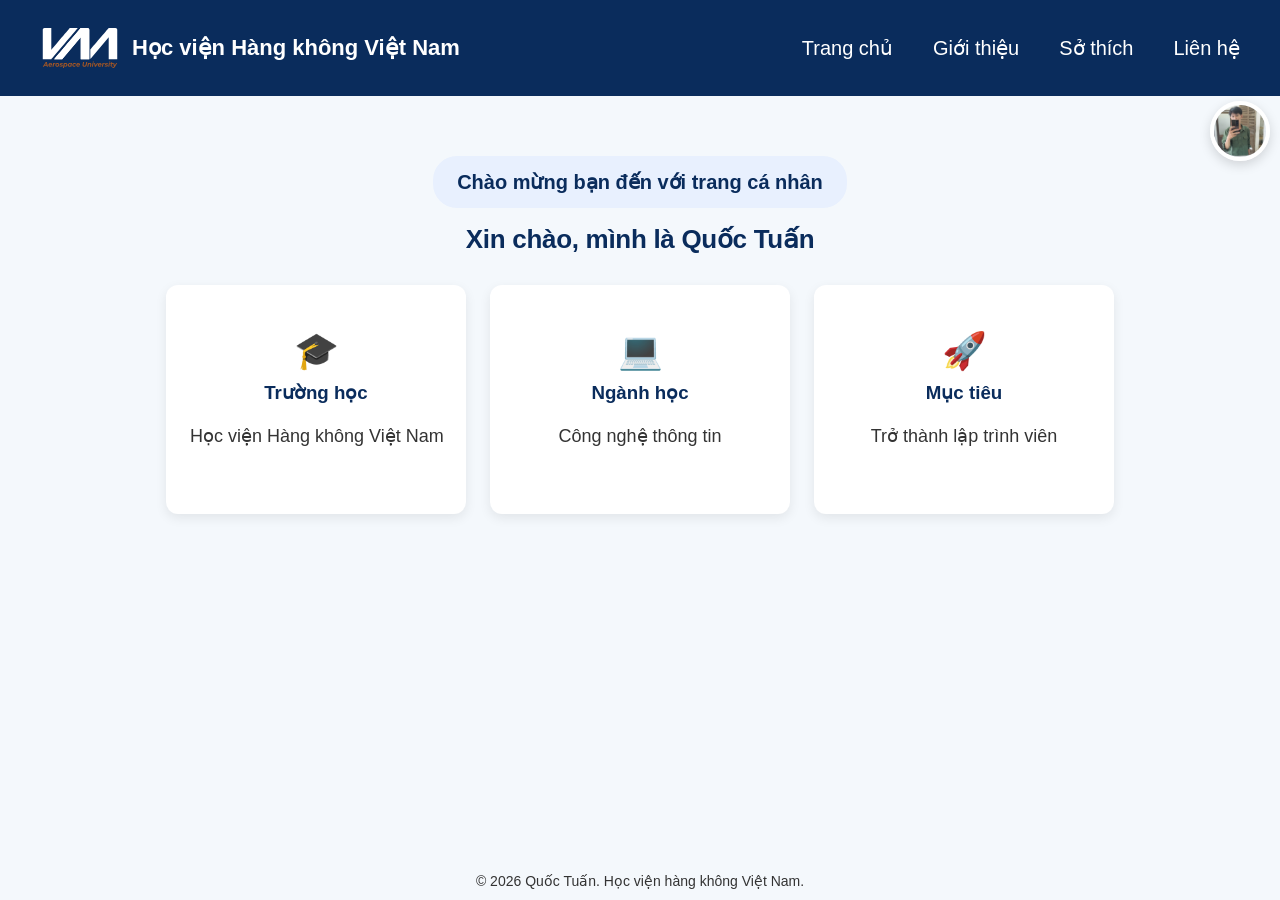
<file: index.html>
﻿<!DOCTYPE html>
<html lang="vi">
<head>
    <meta charset="UTF-8">
    <meta name="viewport" content="width=device-width, initial-scale=1.0">
    <link rel="stylesheet" href="css/style.css" />
    <title>Quốc Tuấn - Trang cá nhân</title>
</head>
<body>
    <nav>
        <div class="brand">
            <img src="images/logo-truongv2.svg" alt="Logo Học viện Hàng không Việt Nam" class="nav-logo">
            <span class="site-name">Học viện Hàng không Việt Nam</span>
        </div>
        <div class="nav-links">
            <a href="index.html">Trang chủ</a>
            <a href="gioithieu.html">Giới thiệu</a>
            <a href="sothich.html">Sở thích</a>
            <a href="lienhe.html">Liên hệ</a>
        </div>
    </nav>

    <header>
        <img src="images/anh-dai-dien.jpg" alt="Ảnh đại diện Trần Lê Quốc Tuấn" class="avatar-corner">
        <p class="badge">Chào mừng bạn đến với trang cá nhân</p>
        <h1>Xin chào, mình là Quốc Tuấn</h1>
    </header>

    <main>
        

        <div class="card-grid">
            <div class="card">
                <div class="card-icon">🎓</div>
                <h3>Trường học</h3>
                <p>Học viện Hàng không Việt Nam</p>
            </div>

            <div class="card">
                <div class="card-icon">💻</div>
                <h3>Ngành học</h3>
                <p>Công nghệ thông tin</p>
            </div>

            <div class="card">
                <div class="card-icon">🚀</div>
                <h3>Mục tiêu</h3>
                <p>Trở thành lập trình viên</p>
            </div>
        </div>
    </main>

    <footer>
        <p>&copy; 2026 Quốc Tuấn. Học viện hàng không Việt Nam.</p>
    </footer>
</body>
</html>
</file>
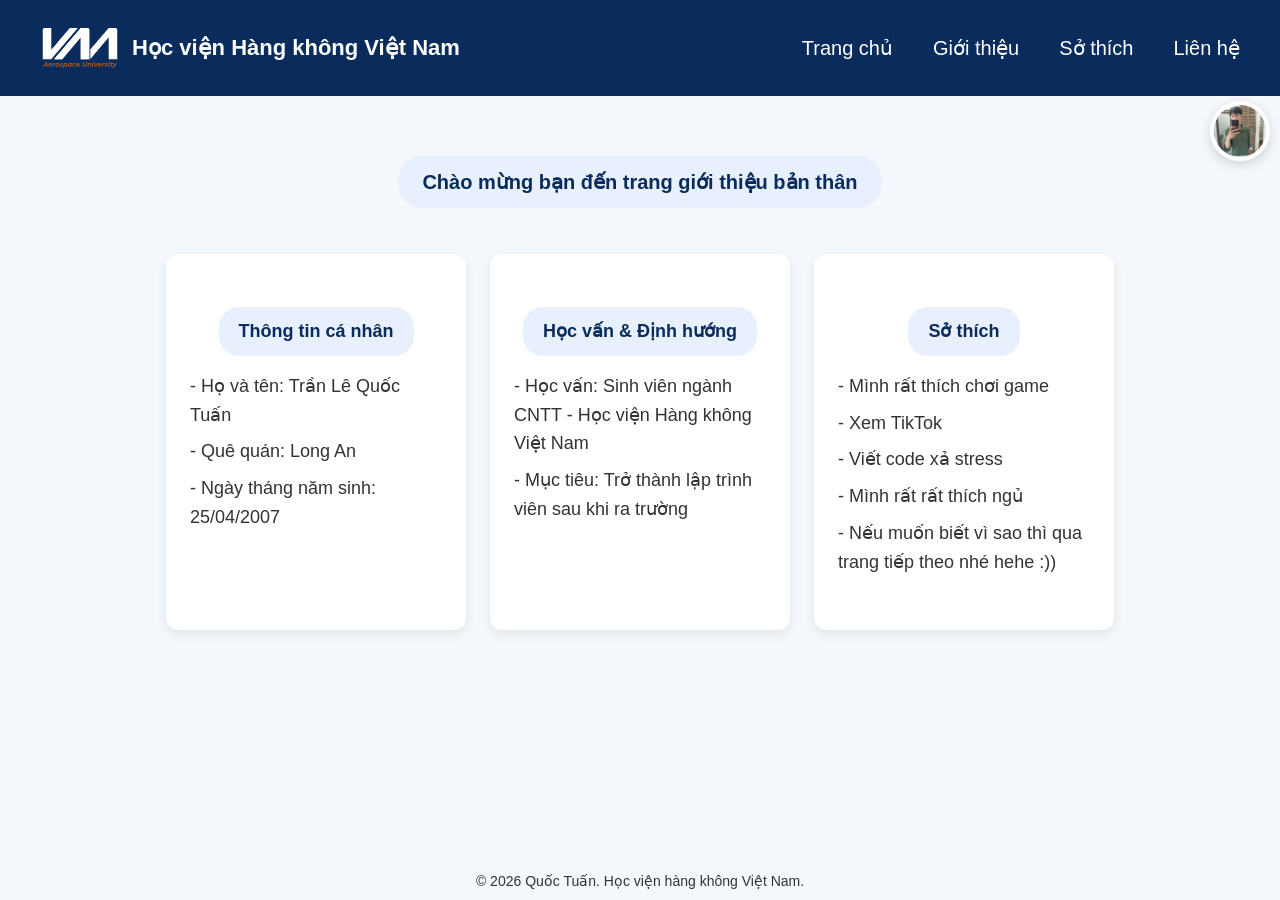
<file: gioithieu.html>
﻿<!DOCTYPE html>
<html lang="vi">
<head>
    <meta charset="UTF-8">
    <meta name="viewport" content="width=device-width, initial-scale=1.0">
    <link rel="stylesheet" href="css/style.css" />
    <title>Giới thiệu - Quốc Tuấn</title>
</head>
<body>
    <nav>
        <div class="brand">
            <img src="images/logo-truongv2.svg" alt="Logo Học viện Hàng không Việt Nam" class="nav-logo">
            <span class="site-name">Học viện Hàng không Việt Nam</span>
        </div>
        <div class="nav-links">
            <a href="index.html">Trang chủ</a>
            <a href="gioithieu.html">Giới thiệu</a>
            <a href="sothich.html">Sở thích</a>
            <a href="lienhe.html">Liên hệ</a>
        </div>
    </nav>
    <header>
        <img src="images/anh-dai-dien.jpg" alt="Ảnh đại diện Trần Lê Quốc Tuấn" class="avatar-corner">
        <p class="badge">Chào mừng bạn đến trang giới thiệu bản thân</p>       
    </header>

    <main>
        <div class="card-grid">
            <div class="card info-card">                
                <p class="card-badge">Thông tin cá nhân</p>
                <p>- Họ và tên: Trần Lê Quốc Tuấn</p>
                <p>- Quê quán: Long An</p>
                <p>- Ngày tháng năm sinh: 25/04/2007</p>
            </div>

            <div class="card info-card">                
                <p class="card-badge">Học vấn & Định hướng</p>
                <p>- Học vấn: Sinh viên ngành CNTT - Học viện Hàng không Việt Nam</p>
                <p>- Mục tiêu: Trở thành lập trình viên sau khi ra trường</p>
            </div>

            <div class="card info-card">                
                <p class="card-badge">Sở thích</p>
                <p>- Mình rất thích chơi game</p>
                <p>- Xem TikTok</p>
                <p>- Viết code xả stress</p>
                <p>- Mình rất rất thích ngủ</p>
                <p>- Nếu muốn biết vì sao thì qua trang tiếp theo nhé hehe :)) </p>
            </div>
        </div>
    </main>

    <footer>
        <p>&copy; 2026 Quốc Tuấn. Học viện hàng không Việt Nam.</p>
    </footer>
</body>
</html>
</file>
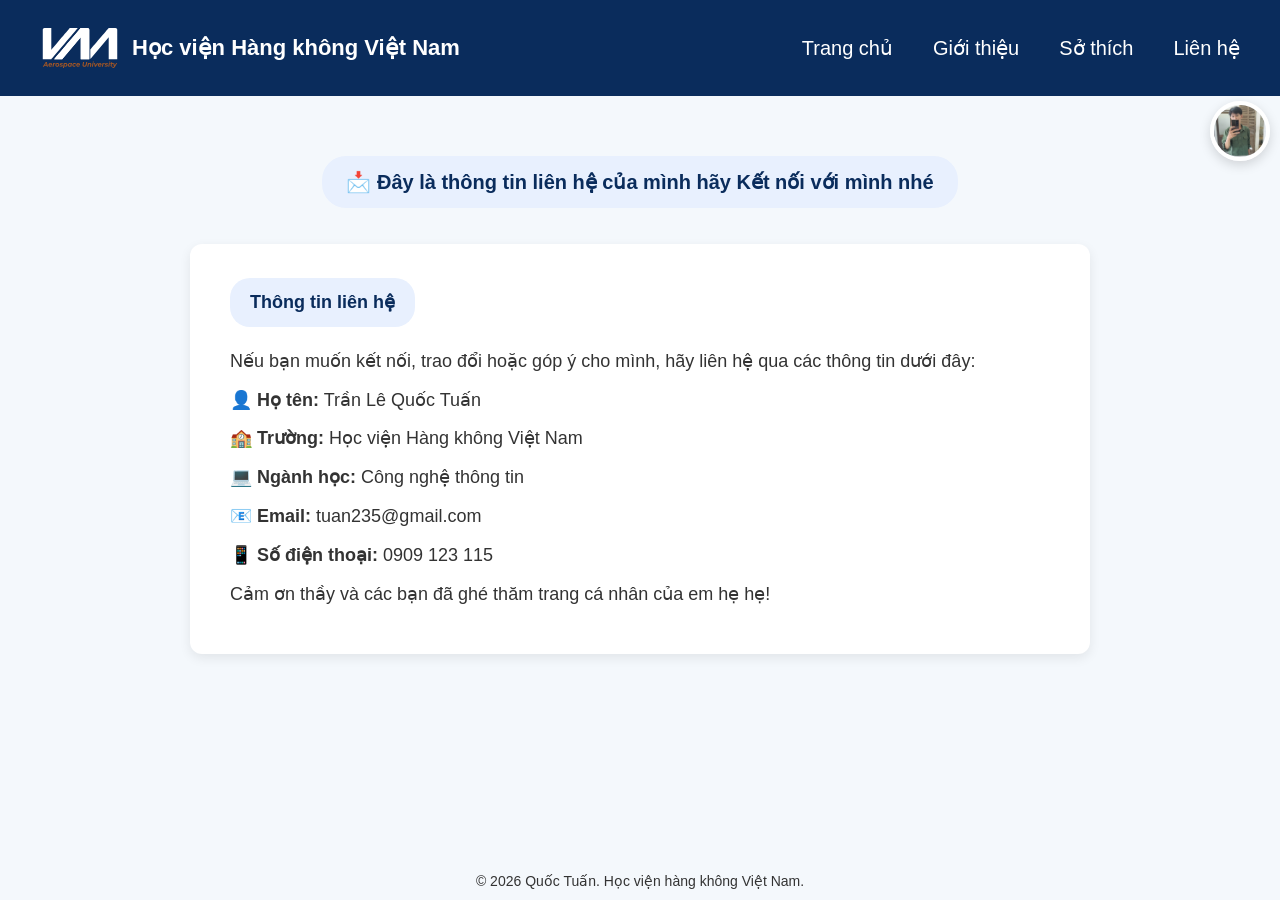
<file: lienhe.html>
﻿<!DOCTYPE html>
<html lang="vi">
<head>
    <meta charset="UTF-8">
    <meta name="viewport" content="width=device-width, initial-scale=1.0">
    <link rel="stylesheet" href="css/style.css" />
    <title>Liên hệ - Quốc Tuấn</title>
</head>
<body>
    <nav>
        <div class="brand">
            <img src="images/logo-truongv2.svg" alt="Logo Học viện Hàng không Việt Nam" class="nav-logo">
            <span class="site-name">Học viện Hàng không Việt Nam</span>
        </div>
        <div class="nav-links">
            <a href="index.html">Trang chủ</a>
            <a href="gioithieu.html">Giới thiệu</a>
            <a href="sothich.html">Sở thích</a>
            <a href="lienhe.html">Liên hệ</a>
        </div>
    </nav>

    <header>
        <img src="images/anh-dai-dien.jpg" alt="Ảnh đại diện Trần Lê Quốc Tuấn" class="avatar-corner">
        <p class="badge">📩 Đây là thông tin liên hệ của mình hãy Kết nối với mình nhé</p>

    </header>

    <main>
        <div class="big-card">
            <p class="card-badge">Thông tin liên hệ</p>

            <p>
                Nếu bạn muốn kết nối, trao đổi hoặc góp ý cho mình, hãy liên hệ
                qua các thông tin dưới đây:
            </p>

            <p><strong>👤 Họ tên:</strong> Trần Lê Quốc Tuấn</p>
            <p><strong>🏫 Trường:</strong> Học viện Hàng không Việt Nam</p>
            <p><strong>💻 Ngành học:</strong> Công nghệ thông tin</p>
            <p><strong>📧 Email:</strong> tuan235@gmail.com</p>
            <p><strong>📱 Số điện thoại:</strong> 0909 123 115</p>

            <p>Cảm ơn thầy và các bạn đã ghé thăm trang cá nhân của em hẹ hẹ!</p>
        </div>
    </main>

    <footer>
        <p>&copy; 2026 Quốc Tuấn. Học viện hàng không Việt Nam.</p>
    </footer>
</body>
</html>
</file>
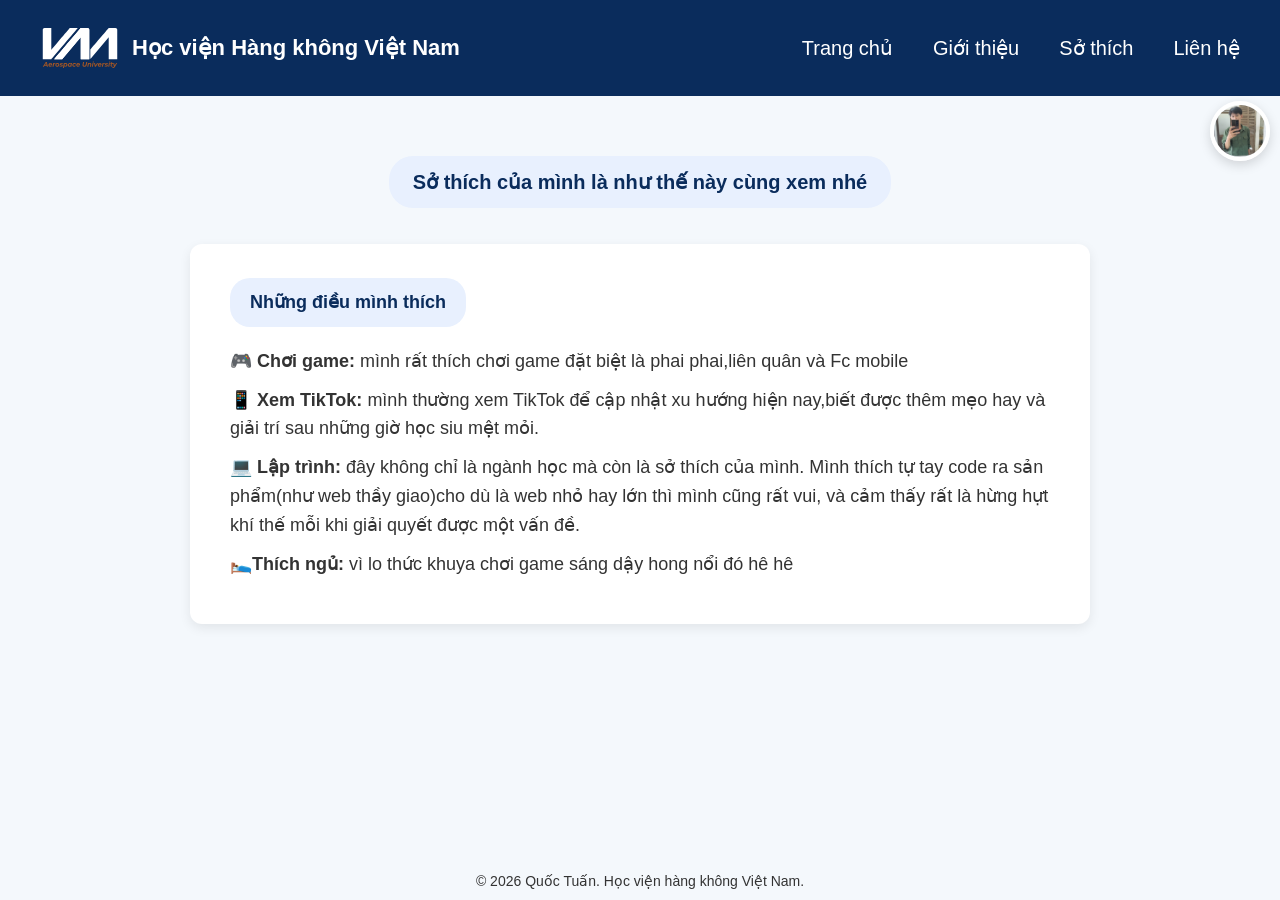
<file: sothich.html>
﻿<!DOCTYPE html>
<html lang="vi">
<head>
    <meta charset="UTF-8">
    <meta name="viewport" content="width=device-width, initial-scale=1.0">
    <link rel="stylesheet" href="css/style.css" />
    <title>Sở thích - Quốc Tuấn</title>
</head>
<body>
    <nav>
        <div class="brand">
            <img src="images/logo-truongv2.svg" alt="Logo Học viện Hàng không Việt Nam" class="nav-logo">
            <span class="site-name">Học viện Hàng không Việt Nam</span>
        </div>
        <div class="nav-links">
            <a href="index.html">Trang chủ</a>
            <a href="gioithieu.html">Giới thiệu</a>
            <a href="sothich.html">Sở thích</a>
            <a href="lienhe.html">Liên hệ</a>
        </div>
    </nav>

    <header>
        <img src="images/anh-dai-dien.jpg" alt="Ảnh đại diện Trần Lê Quốc Tuấn" class="avatar-corner">
        <p class="badge">Sở thích của mình là như thế này cùng xem nhé </p>
    </header>

    <main>
        <div class="big-card">
            <p class="card-badge">Những điều mình thích</p>

            <p>
                <strong>🎮 Chơi game:</strong> mình rất thích chơi game đặt biệt là phai phai,liên quân và Fc mobile
            </p>

            <p>
                <strong>📱 Xem TikTok:</strong> mình thường xem TikTok để cập nhật
                xu hướng hiện nay,biết được thêm mẹo hay và giải trí sau những giờ học siu mệt mỏi.
            </p>

            <p>
                <strong>💻 Lập trình:</strong> đây không chỉ là ngành học mà còn là
                sở thích của mình. Mình thích tự tay code ra sản phẩm(như web thầy giao)cho dù là web nhỏ hay lớn 
                thì mình cũng rất vui,
                và cảm thấy rất là hừng hựt khí thế mỗi khi giải quyết được một vấn đề.
            </p>
            <p>
                <strong>🛌Thích ngủ:</strong>  vì lo thức khuya chơi game sáng dậy hong nổi đó hê hê
            </p>
        </div>
    </main>

    <footer>
        <p>&copy; 2026 Quốc Tuấn. Học viện hàng không Việt Nam.</p>
    </footer>
</body>
</html>
</file>
<file: css/style.css>
* {
    box-sizing: border-box;
}

html, body {
    height: 100%;
    margin: 0;
    overflow-x: hidden;
    max-width: 100%;
}

body {
    display: flex;
    flex-direction: column;
    font-family: Arial, sans-serif;
    background-color: #f4f8fc;
    color: #333;
}

main {
    flex: 1;
}

p {
    text-align: center;
    font-size: 20px;
    line-height: 1.6;
}

header {
    position: relative;
    text-align: center;
    padding: 40px 20px 10px;
}

.badge {
    display: inline-block;
    background: #e8f0fe;
    color: #0a2c5c;
    font-size: 20px;
    font-weight: 700;
    padding: 10px 24px;
    border-radius: 24px;
    margin-bottom: 16px;
}

nav {
    background-color: #0a2c5c;
    display: flex;
    justify-content: space-between;
    align-items: center;
    padding: 28px 40px;
}

.brand {
    display: flex;
    align-items: center;
    gap: 12px;
}

.nav-logo {
    height: 40px;
    width: auto;
}

.site-name {
    color: white;
    font-size: 22px;
    font-weight: bold;
}

.nav-links {
    display: flex;
    gap: 40px;
}

nav a {
    color: white;
    text-decoration: none;
    font-size: 20px;
    font-weight: 500;
}

    nav a:hover {
        color: #ffd54f;
    }

.avatar-corner {
    position: absolute;
    top: 5px;
    right: 10px;
    width: 60px;
    height: 60px;
    border-radius: 50%;
    object-fit: cover;
    border: 4px solid white;
    box-shadow: 0 4px 12px rgba(0, 0, 0, 0.15);
}

.card-grid {
    display: flex;
    justify-content: center;
    gap: 24px;
    flex-wrap: wrap;
    margin: 20px 20px;
}

.card {
    background: white;
    border-radius: 12px;
    padding: 45px 24px;
    width: 300px;
    text-align: center;
    box-shadow: 0 4px 12px rgba(0, 0, 0, 0.08);
    transition: transform 0.2s;
}

.card-grid .card:not(.info-card) p {
    white-space: nowrap;
    font-size: 18px;
}

.card-badge {
    display: inline-block;
    background: #e8f0fe;
    color: #0a2c5c;
    font-size: 24px;
    font-weight: 700;
    padding: 10px 20px;
    border-radius: 20px;
    margin: 0 0 8px 0;
    text-align: center;
}

footer {
    padding: 8px 0;
}

    footer p {
        font-size: 14px;
        margin: 0;
    }

h1 {
    color: #0a2c5c;
    font-size: 26px;
    font-weight: 700;
    margin: 0;
    letter-spacing: -0.3px;
}

.card-icon {
    font-size: 36px;
    margin-bottom: 10px;
}

.card h3 {
    color: #0a2c5c;
    margin: 10px 0;
}

.info-card {
    text-align: center;
    width: 300px;
}

    .info-card h3 {
        text-align: center;
    }

    .info-card p {
        white-space: normal;
        word-wrap: break-word;
        text-align: left;
        font-size: 18px;
        margin: 8px 0;
    }

        .info-card p:not(.card-badge) {
            text-align: left;
        }

.big-card {
    background: white;
    border-radius: 12px;
    padding: 24px 40px 36px;
    max-width: 900px;
    margin: 10px auto 30px;
    box-shadow: 0 4px 12px rgba(0, 0, 0, 0.08);
    text-align: left;
}

    .big-card .card-badge {
        display: inline-block;
        margin-bottom: 10px;
    }

    .big-card p {
        text-align: left;
        font-size: 18px;
        line-height: 1.6;
        margin: 10px 0;
    }

@media (max-width: 768px) {
    nav {
        flex-direction: column;
        gap: 12px;
        padding: 12px 16px;
    }

    .site-name {
        font-size: 16px;
    }

    .nav-links {
        gap: 20px;
        flex-wrap: wrap;
        justify-content: center;
    }

        .nav-links a {
            font-size: 16px;
        }

    header {
        padding: 70px 16px 10px;
    }

    .avatar-corner {
        top: 8px;
        right: 8px;
        width: 44px;
        height: 44px;
    }

    .badge {
        max-width: 90%;
        font-size: 14px;
        white-space: normal;
    }

    h1 {
        font-size: 20px;
    }

    p {
        font-size: 16px;
    }

    .card-grid {
        flex-direction: column;
        align-items: center;
    }

        .card-grid .card:not(.info-card) p {
            white-space: normal;
        }

    .card, .info-card {
        width: 90%;
        max-width: 320px;
    }

    .big-card {
        width: 90%;
        max-width: 320px;
        padding: 20px;
        margin: 10px auto;
    }

        .big-card p {
            font-size: 16px;
        }
}

@media (max-width: 480px) {
    .card, .info-card, .big-card {
        width: 95%;
    }

    .nav-logo {
        height: 32px;
    }

    .site-name {
        font-size: 18px;
    }
}
</file>
